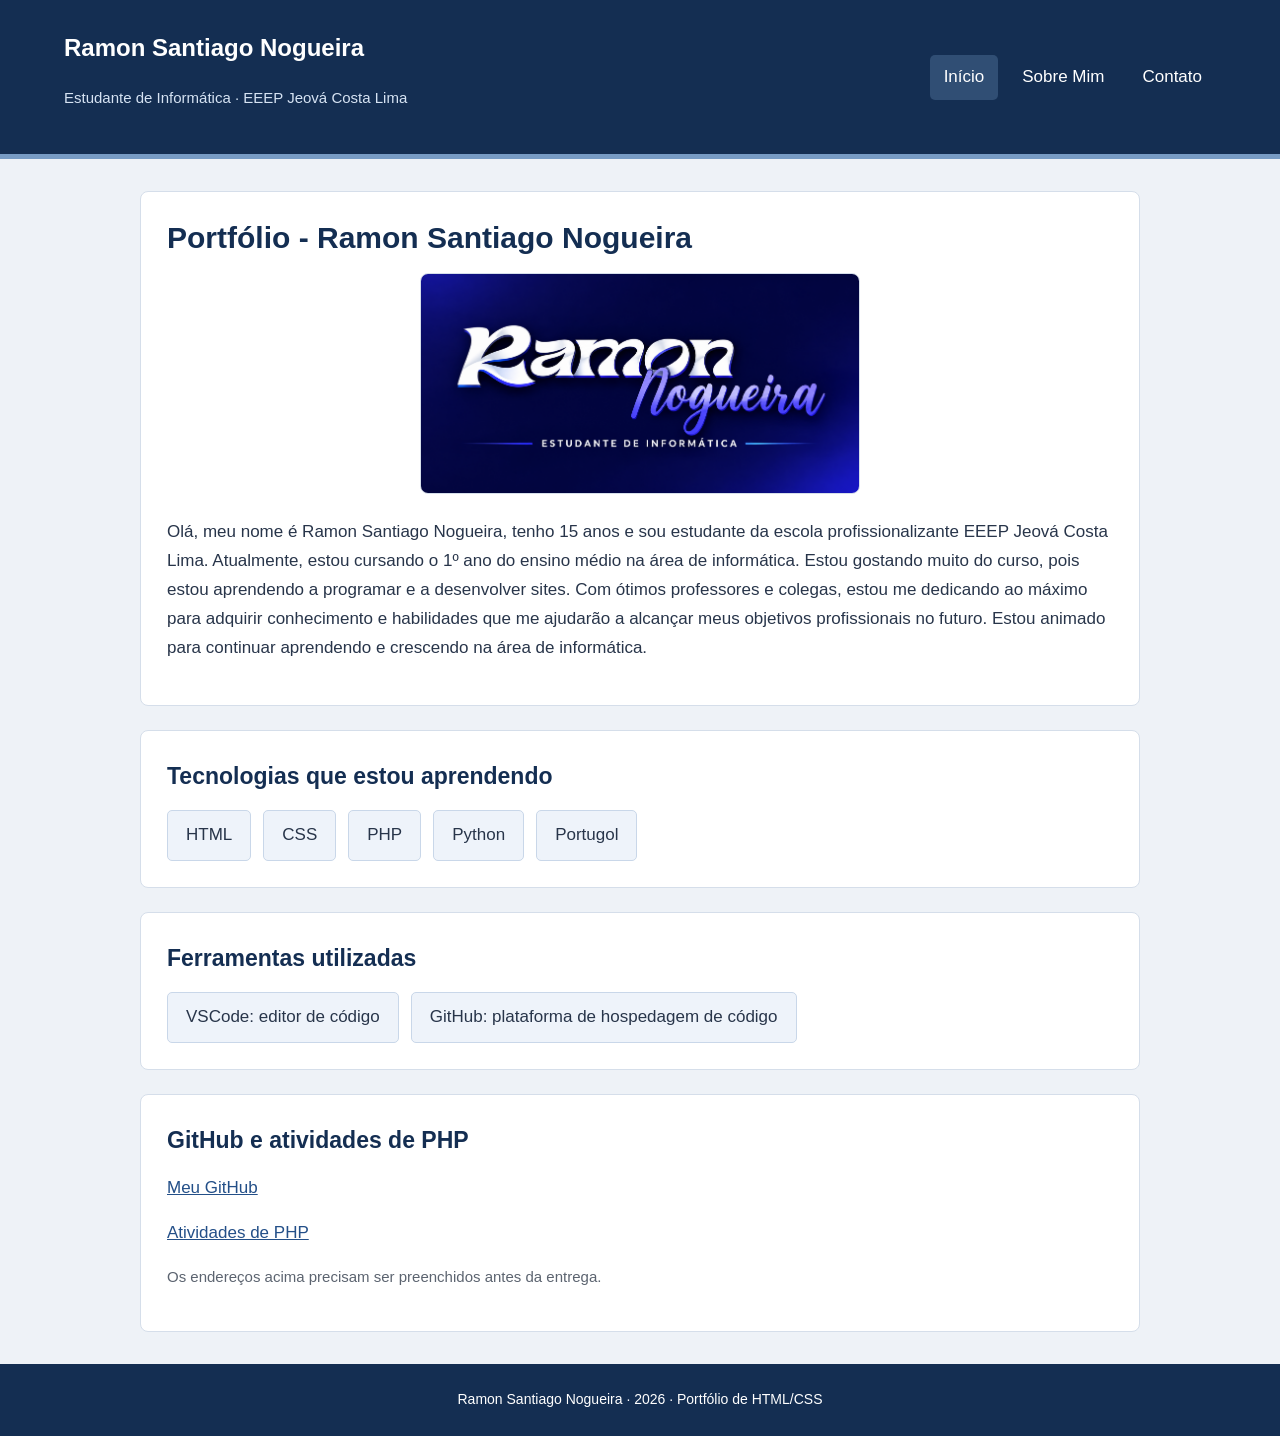
<file: index.html>
<!DOCTYPE html>
<html lang="pt-br">

<head>
    <meta charset="UTF-8" />
    <meta name="viewport" content="width=device-width, initial-scale=1.0" />
    <title>Início | Ramon Nogueira</title>
    <link rel="stylesheet" href="css/style.css" />
</head>

<body>
    <header>
        <div>
            <p class="nome">Ramon Santiago Nogueira</p>
            <p class="identificacao">Estudante de Informática · EEEP Jeová Costa Lima</p>
        </div>
        <nav>
            <a href="index.html" class="atual" aria-current="page">Início</a>
            <a href="sobre.html">Sobre Mim</a>
            <a href="contato.html">Contato</a>
        </nav>
    </header>

    <main>
        <section class="apresentacao">
            <h1>Portfólio - Ramon Santiago Nogueira</h1>
            <img src="img/ramon.png" alt="Ilustração de um computador com uma paisagem do campo ao fundo"
                class="ilustracao" />
            <p>Olá, meu nome é Ramon Santiago Nogueira, tenho 15 anos e sou estudante da escola profissionalizante EEEP
                Jeová Costa Lima. Atualmente, estou cursando o 1º ano do ensino médio na área de informática. Estou
                gostando muito do curso, pois estou aprendendo a programar e a desenvolver sites. Com ótimos professores
                e colegas, estou me dedicando ao máximo para adquirir conhecimento e habilidades que me ajudarão a
                alcançar meus objetivos profissionais no futuro. Estou animado para continuar aprendendo e crescendo na
                área de informática.</p>
        </section>

        <section>
            <h2>Tecnologias que estou aprendendo</h2>
            <ul class="lista">
                <li>HTML</li>
                <li>CSS</li>
                <li>PHP</li>
                <li>Python</li>
                <li>Portugol</li>
            </ul>
        </section>

        <section>
            <h2>Ferramentas utilizadas</h2>
            <ul class="lista">
                <li>VSCode: editor de código</li>
                <li>GitHub: plataforma de hospedagem de código</li>
            </ul>
        </section>

        <section>
            <h2>GitHub e atividades de PHP</h2>
            <p><a href="https://github.com/Ramon1019">Meu GitHub </a></p>
            <p><a href="https://github.com/Ramon1019/quest-es.php.git">Atividades de PHP</a></p>
            <p class="aviso">Os endereços acima precisam ser preenchidos antes da entrega.</p>
        </section>
    </main>

    <footer>
        <p>Ramon Santiago Nogueira · 2026 · Portfólio de HTML/CSS</p>
    </footer>
</body>

</html>
</file>
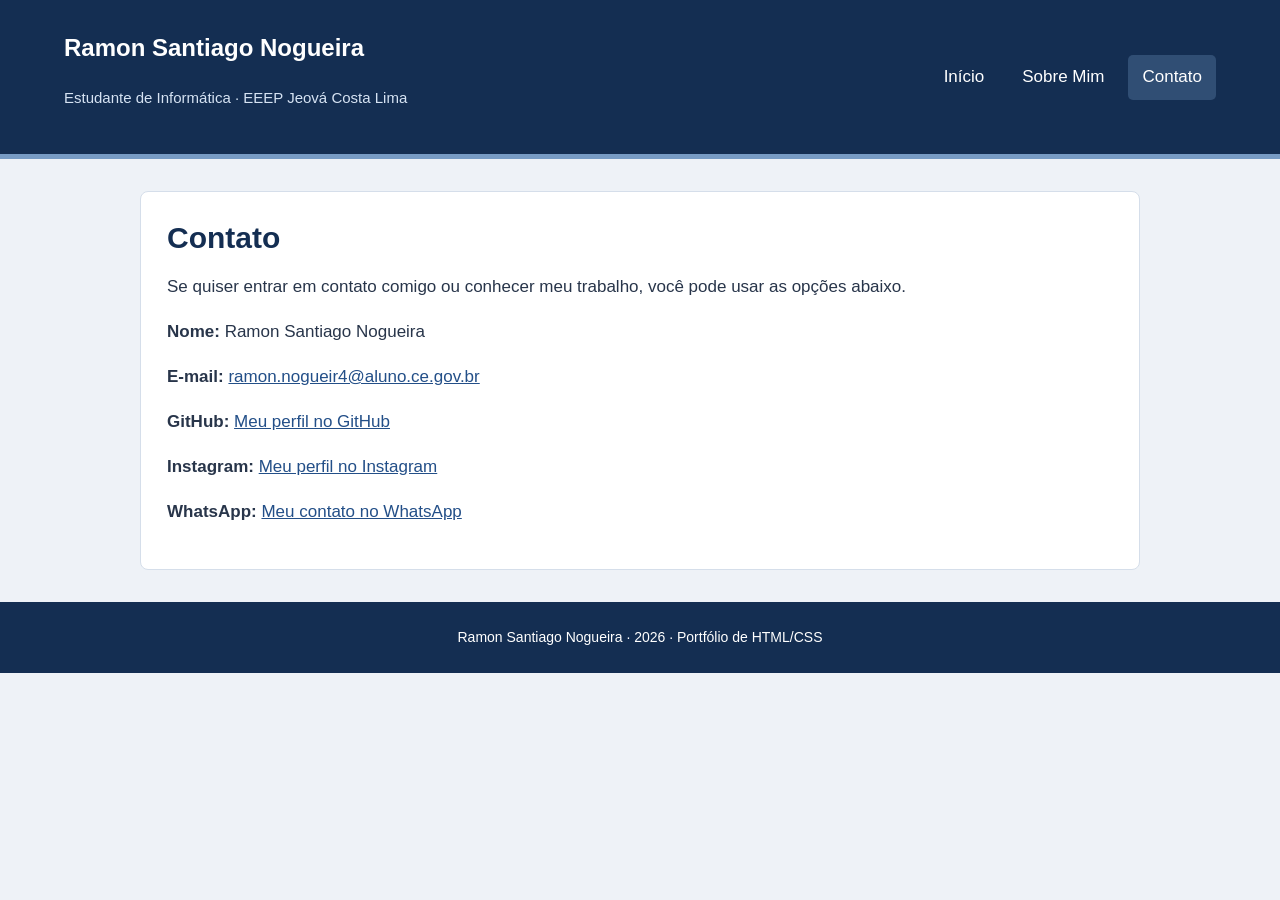
<file: contato.html>
<!DOCTYPE html>
<html lang="pt-br">
    <head>
        <meta charset="UTF-8" />
        <meta name="viewport" content="width=device-width, initial-scale=1.0" />
        <title>Contato | Ramon Nogueira</title>
        <link rel="stylesheet" href="css/style.css" />
    </head>
    <body>
        <header>
            <div>
                <p class="nome">Ramon Santiago Nogueira</p>
                <p class="identificacao">Estudante de Informática · EEEP Jeová Costa Lima</p>
            </div>
            <nav>
                <a href="index.html">Início</a>
                <a href="sobre.html">Sobre Mim</a>
                <a href="contato.html" class="atual" aria-current="page">Contato</a>
            </nav>
        </header>

        <main>
            <section class="contato">
                <h1>Contato</h1>
                <p>Se quiser entrar em contato comigo ou conhecer meu trabalho, você pode usar as opções abaixo.</p>
                <p><strong>Nome:</strong> Ramon Santiago Nogueira</p>
                <p><strong>E-mail:</strong> <a href="mailto:ramon.nogueir4@aluno.ce.gov.br">ramon.nogueir4@aluno.ce.gov.br</a></p>
                <p><strong>GitHub:</strong> <a href="https://github.com/Ramon1019">Meu perfil no GitHub</a></p>
                <p><strong>Instagram:</strong> <a href="https://instagram.com/ramon_santnogueira">Meu perfil no Instagram</a></p>
                <p><strong>WhatsApp:</strong> <a href="https://wa.me/5588981925586">Meu contato no WhatsApp</a></p>
            </section>
        </main>

        <footer>
            <p>Ramon Santiago Nogueira · 2026 · Portfólio de HTML/CSS</p>
        </footer>
    </body>
</html>
</file>
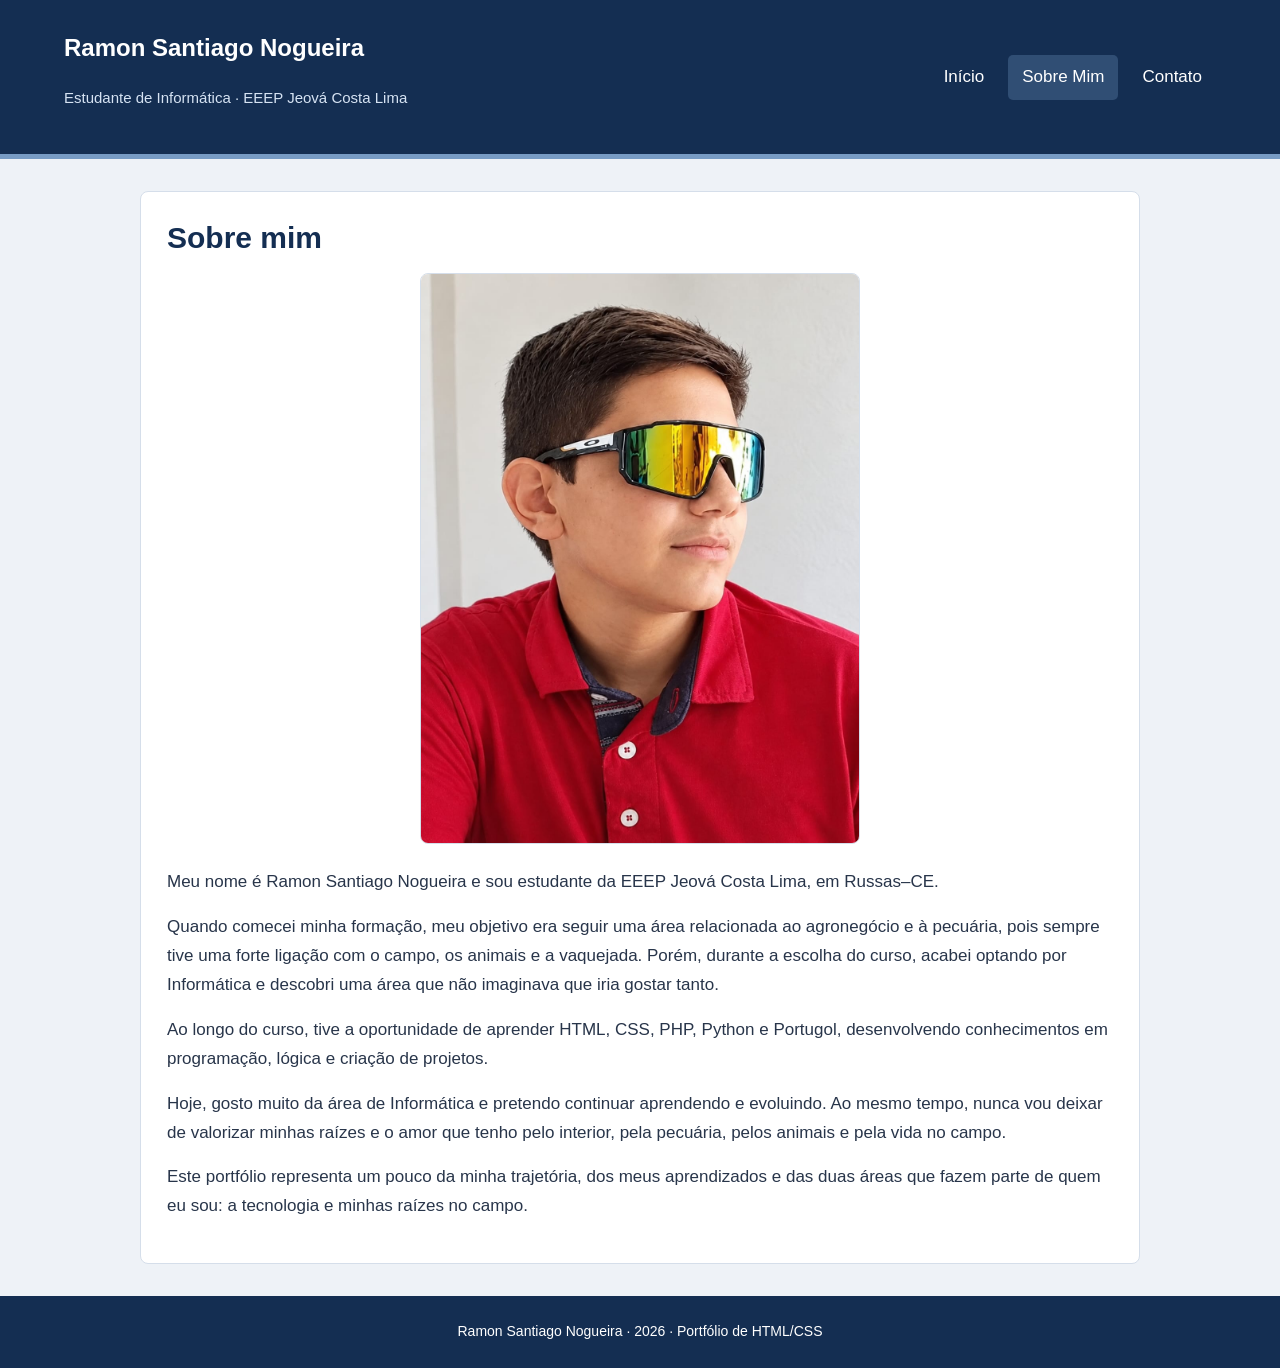
<file: sobre.html>
<!DOCTYPE html>
<html lang="pt-br">
    <head>
        <meta charset="UTF-8" />
        <meta name="viewport" content="width=device-width, initial-scale=1.0" />
        <title>Sobre mim | Ramon Nogueira</title>
        <link rel="stylesheet" href="css/style.css" />
    </head>
    <body>
        <header>
            <div>
                <p class="nome">Ramon Santiago Nogueira</p>
                <p class="identificacao">Estudante de Informática · EEEP Jeová Costa Lima</p>
            </div>
            <nav>
                <a href="index.html">Início</a>
                <a href="sobre.html" class="atual" aria-current="page">Sobre Mim</a>
                <a href="contato.html">Contato</a>
            </nav>
        </header>

        <main>
            <section class="sobre">
                <h1>Sobre mim</h1>
                <img src="img/minhafoto.jpeg" alt="Foto de perfil de Ramon Santiago Nogueira" class="ilustracao" />
                <p>Meu nome é Ramon Santiago Nogueira e sou estudante da EEEP Jeová Costa Lima, em Russas–CE.</p>
                <p>Quando comecei minha formação, meu objetivo era seguir uma área relacionada ao agronegócio e à pecuária, pois sempre tive uma forte ligação com o campo, os animais e a vaquejada. Porém, durante a escolha do curso, acabei optando por Informática e descobri uma área que não imaginava que iria gostar tanto.</p>
                <p>Ao longo do curso, tive a oportunidade de aprender HTML, CSS, PHP, Python e Portugol, desenvolvendo conhecimentos em programação, lógica e criação de projetos.</p>
                <p>Hoje, gosto muito da área de Informática e pretendo continuar aprendendo e evoluindo. Ao mesmo tempo, nunca vou deixar de valorizar minhas raízes e o amor que tenho pelo interior, pela pecuária, pelos animais e pela vida no campo.</p>
                <p>Este portfólio representa um pouco da minha trajetória, dos meus aprendizados e das duas áreas que fazem parte de quem eu sou: a tecnologia e minhas raízes no campo.</p>
            </section>
        </main>

        <footer>
            <p>Ramon Santiago Nogueira · 2026 · Portfólio de HTML/CSS</p>
        </footer>
    </body>
</html>
</file>
<file: css/style.css>
*{
    margin: 0;
    padding: 0;
    box-sizing: border-box;
}

body {
    font-family: Arial, sans-serif;
    font-size: 17px;
    line-height: 1.7;
    color: #28354a;
    background-color: #eef2f7;
}


header {
    background-color: #142e52;
    color: white;
    padding: 28px 5%;
    border-bottom: 5px solid #779bc4;
    display: flex;
    justify-content: space-between;
    align-items: center;
    flex-wrap: wrap;
    gap: 20px;
}

.nome {
    font-size: 24px;
    font-weight: bold;
}

.identificacao {
    color: #d6e3f3;
    font-size: 15px;
}

nav {
    display: flex;
    flex-wrap: wrap;
    gap: 10px;
}

nav a {
    color: white;
    text-decoration: none;
    padding: 8px 14px;
    border-radius: 5px;
}

nav a:hover,
nav a:focus,
nav .atual {
    background-color: #304e74;
}

main {
    width: 90%;
    max-width: 1000px;
    margin: 32px auto;
}

section {
    padding: 26px;
    margin-bottom: 24px;
    background-color: white;
    border: 1px solid #d5deea;
    border-radius: 8px;
}

h1 {
    font-size: 30px;
    color: #142e52;
    margin-bottom: 16px;
    line-height: 1.3;
}

h2 {
    font-size: 23px;
    color: #142e52;
    margin-bottom: 14px;
}

p {
    margin-bottom: 16px;
}

a {
    color: #234f88;
    overflow-wrap: break-word;
}

a:hover {
    color: #142e52;
}

.ilustracao {
    display: block;
    width: 100%;
    max-width: 440px;
    height: auto;
    margin: 0 auto 24px;
    border: 1px solid #d5deea;
    border-radius: 8px;
}

.lista {
    display: flex;
    flex-wrap: wrap;
    gap: 12px;
    list-style: none;
}

.lista li {
    padding: 10px 18px;
    background-color: #eef3fa;
    border: 1px solid #c9d7e9;
    border-radius: 5px;
}

.aviso {
    font-size: 15px;
    color: #5c6470;
}

footer {
    background-color: #142e52;
    color: white;
    text-align: center;
    padding: 24px 5%;
}

footer p {
    margin: 0;
    font-size: 14px;
}
</file>
